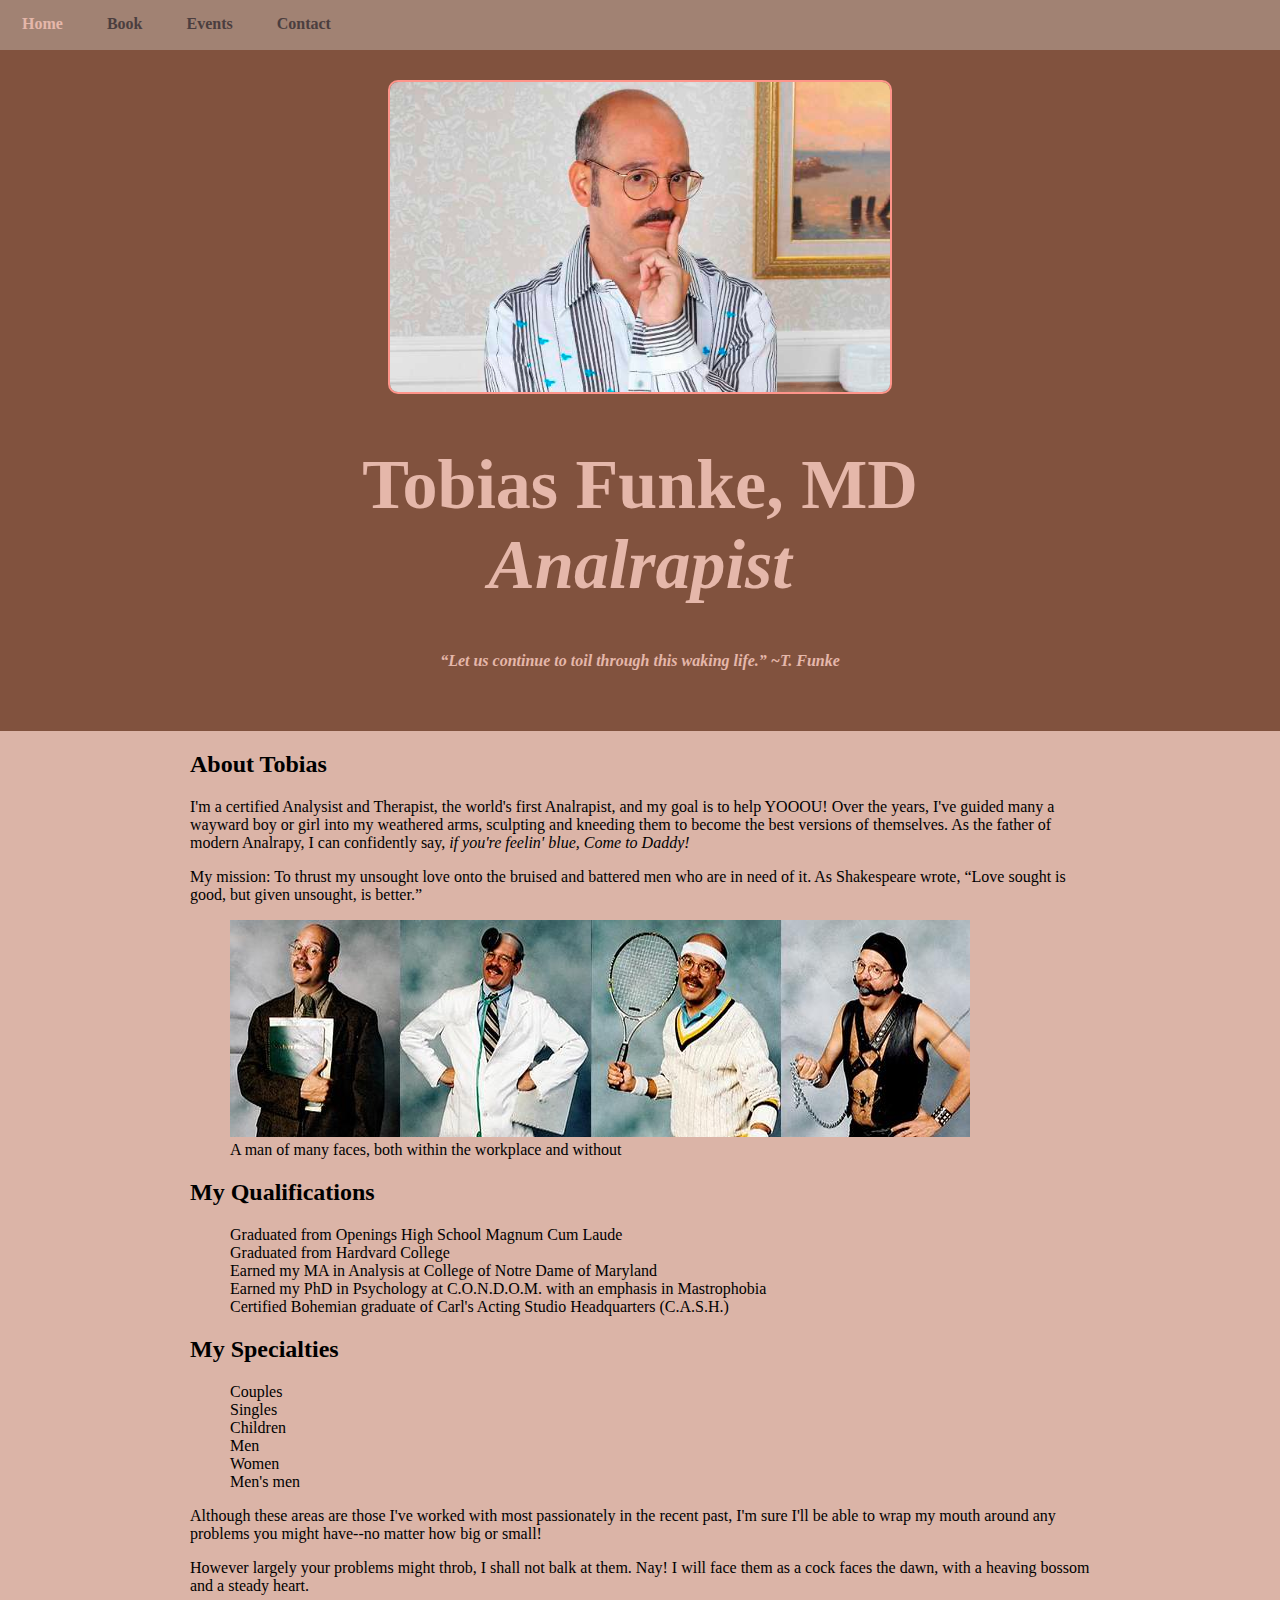
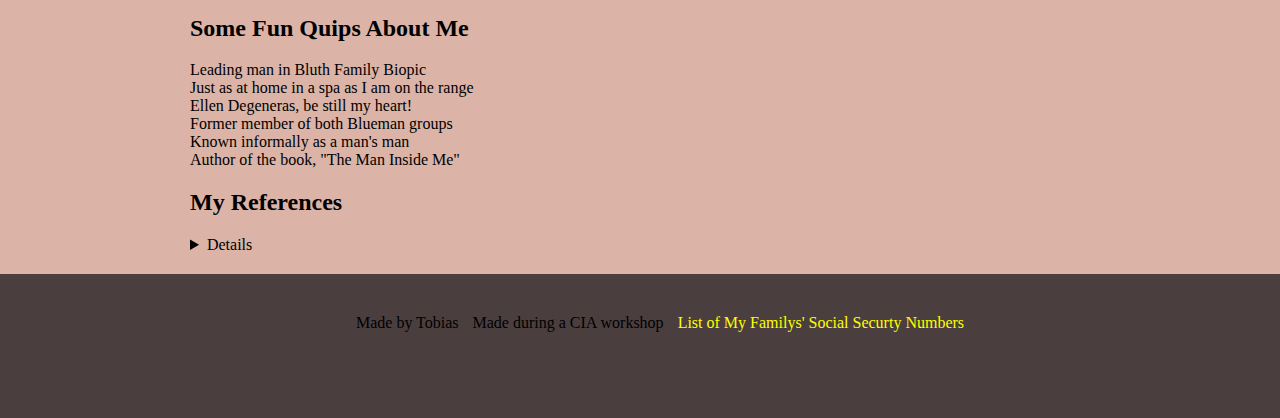
<file: index.html>
<!DOCTYPE html>
<html>

<head>

	<title>Tobias Funke</title>

	<link href = "img/face-cutout.jpg" rel="icon" type="image/gif">

	<link rel="stylesheet" type="text/css" href="css/tobias.css">

</head>

<body>
	
	<div class="wrapper">
		
		<div class="navbar" role="navigation">

			<ul>
				<li><a class="active" href="index.html">Home</a></li>
				<li><a href="book.html">Book</a></li>
				<li><a href="events.html">Events</a></li>
				<li><a href="contact.html">Contact</a></li>
			</ul>
					
		</div>

		<header>

			<img src="img/profile2.jpg">

			<h1>Tobias Funke, MD<br><i>Analrapist</i></h1>

			<h4><q>Let us continue to toil through this waking life.</q> ~T. Funke</h4>

		</header>

		<div class="content">

			<h2>About Tobias</h2>

			<p>I'm a certified Analysist and Therapist, the world's first Analrapist, and my goal is to help YOOOU! Over the years, I've guided many a wayward boy or girl into my weathered arms, sculpting and kneeding them to become the best versions of themselves. As the father of modern Analrapy, I can confidently say, <em>if you're feelin' blue, Come to Daddy!</em></p>

			<p>My mission: To thrust my unsought love onto the bruised and battered men who are in need of it. As Shakespeare wrote, <q>Love sought is good, but given unsought, is better.</q></p>

			<figure>
				<img class="big-image" src="img/big-image.jpg">
				<figcaption>A man of many faces, both within the workplace and without</figcaption>
			</figure>

			<h2>My Qualifications</h2>

			<ol>
				<li>Graduated from Openings High School Magnum Cum Laude</li>
				<li>Graduated from Hardvard College</li>
				<li>Earned my MA in Analysis at College of Notre Dame of Maryland</li>
				<li>Earned my PhD in Psychology at <abbr>C.O.N.D.O.M.</abbr> with an emphasis in Mastrophobia</li>
				<li>Certified Bohemian graduate of Carl's Acting Studio Headquarters <abbr>(C.A.S.H.)</abbr></li>
			</ol>

			<h2>My Specialties</h2>

			<ol>
				<li>Couples</li>
				<li>Singles</li>
				<li>Children</li>
				<li>Men</li>
				<li>Women</li>
				<li>Men's men</li>
			</ol>
				
				

			<p>Although these areas are those I've worked with most passionately in the recent past, I'm sure I'll be able to wrap my mouth around any problems you might have--no matter how big or small!</p>

			<p>However largely your problems might throb, I shall not balk at them. Nay! I will face them as a cock faces the dawn, with a heaving bossom and a steady heart.</p>

			<h2>Some Fun Quips About Me</h2>
				<dl>
					<dt>Leading man in Bluth Family Biopic</dt>
					<dt>Just as at home in a spa as I am on the range</dt>
					<dt>Ellen Degeneras, be still my heart!</dt>
					<dt>Former member of both Blueman groups</dt>
					<dt>Known informally as a man's man</dt>
					<dt>Author of the book, "The Man Inside Me"</dt>
				</dl>

				<h2>My References</h2>

			<details>
			<ul>
				<li><a href="https://i.imgur.com/xNAh0Ug.png" target="_blank" title="Heres a great shot of Michael">Michael</a></li>
				<li><a href="https://vignette.wikia.nocookie.net/arresteddevelopment/images/9/9c/Season_1_Character_Promos_-_George_Michael_Bluth_03.jpeg/revision/latest?cb=20120429230530" target="_blank" title="Here's a juicy snapshot of George Michael">George Michael</li>
				<li><a href="https://i.imgur.com/VP73LRs.png" target="_blank" title="Here's a very feminine picture of Girl Michael">Girl Michael</a></li>
				<li><a href="https://media.giphy.com/media/GSB9ORFWdpiWA/giphy.gif" target="_blank" title="What a mouthful!">Bob Lobla</a></li>
			</ul>
			</details>

		</div>

		<footer>

			<ul>
				<li>Made by Tobias</li>
				<li>Made during a CIA workshop</li>
				<li><a href="https://www.imdb.com/title/tt0515218/" target="_blank" title="I'm not sure why you guys wanted me to put this here, but when in Rome!">List of My Familys' Social Securty Numbers</a></li>
			</ul>

		</footer>

	</div>
</body>
</html>
</file>
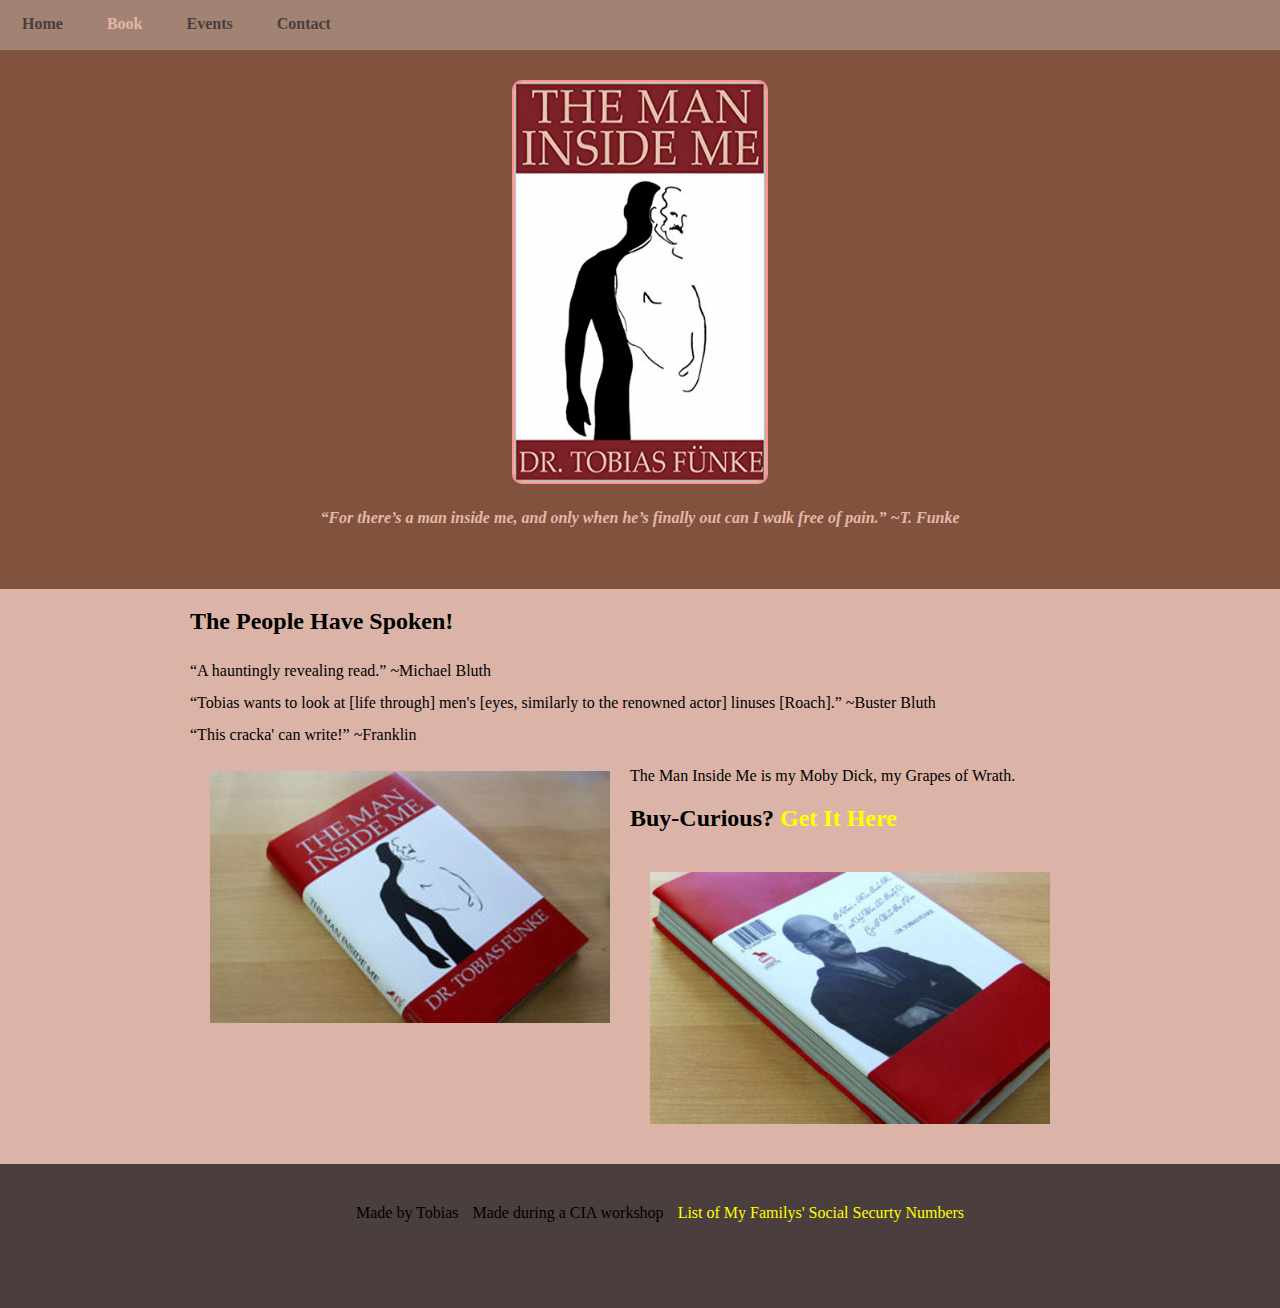
<file: book.html>
<!DOCTYPE html>
<html>
<head>
	<title>Tobias Funke</title>
	<link href = "img/face-cutout.jpg" rel="icon" type="image/gif">
	<link rel="stylesheet" type="text/css" href="css/tobias.css">
</head>
<body>
	
	<div class="wrapper">
		
		<div class="navbar" role="navigation">
			<ul>
				<li><a href="index.html">Home</a></li>
				<li><a class="active" href="book.html">Book</a></li>
				<li><a href="events.html">Events</a></li>
				<li><a href="contact.html">Contact</a></li>
			</ul>	
		</div>

		<header>
			<img class="book-cover" src="img/book-cover.jpg">
			
			<h4><q>For there’s a man inside me, and only when he’s finally out can I walk free of pain.</q> ~T. Funke</h4>
		</header>
	
		<div class="content">
			<h2>The People Have Spoken!</h2>
			<ul id="quotes">
				<li><q>A hauntingly revealing read.</q> ~Michael Bluth</li>
				<li><q>Tobias wants to look at [life through] men's [eyes, similarly to the renowned actor] linuses [Roach].</q> ~Buster Bluth</li>
				<li><q>This cracka' can write!</q> ~Franklin</li>
			</ul>
			
			<img class="book" src="img/book.jpg">
			<p class="book-description">The Man Inside Me is my Moby Dick, my Grapes of Wrath. </p>
			<h2>Buy-Curious? <a href="https://www.amazon.com/Man-Inside-Me-Tobias-F%C3%BCnke-ebook/dp/B01DEEY94G">Get It Here</a></h2> 
			<img class="book" src="img/book-back-cover.jpg">
		</div>

		<footer>
			<ul>
				<li>Made by Tobias</li>
				<li>Made during a CIA workshop</li>
				<li><a href="https://www.imdb.com/title/tt0515218/" target="_blank" title="I'm not sure why you guys wanted me to put this here, but when in Rome!">List of My Familys' Social Securty Numbers</a></li>
			</ul>
		</footer>
	</div>
</body>
</html>
</file>
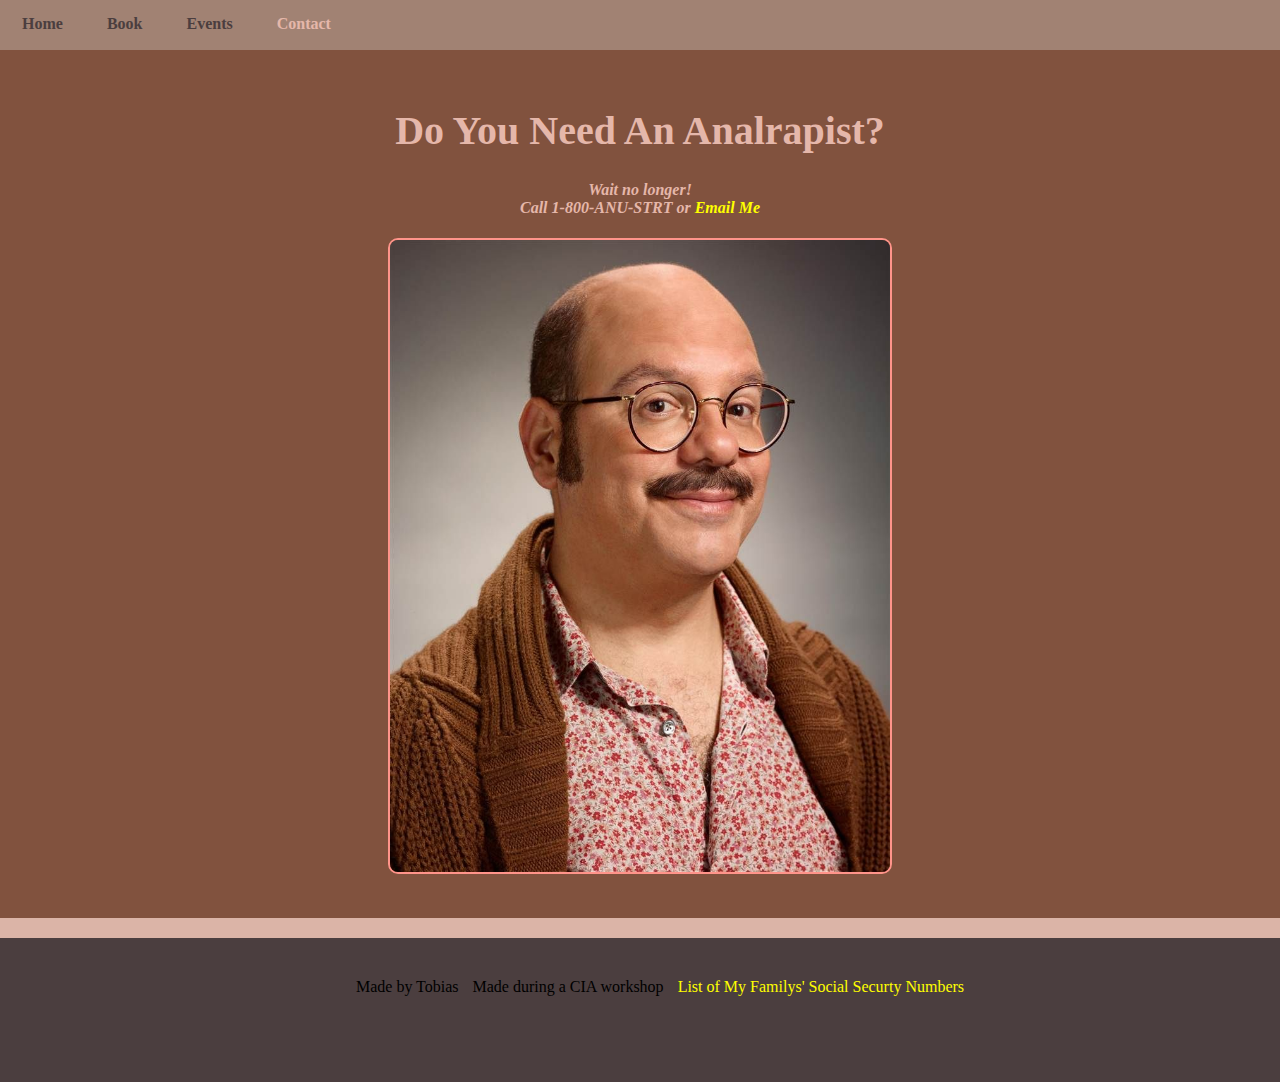
<file: contact.html>
<!DOCTYPE html>
<html>
<head>
	<title>Tobias Funke</title>
	<link href = "img/face-cutout.jpg" rel="icon" type="image/gif">
	<link rel="stylesheet" type="text/css" href="css/tobias.css">
</head>
<body>
	
	<div class="wrapper">
		
		<div class="navbar" role="navigation">
			<ul>
				<li><a href="index.html">Home</a></li>
				<li><a href="book.html">Book</a></li>
				<li><a href="events.html">Events</a></li>
				<li><a class="active" href="contact.html">Contact</a></li>
			</ul>
					
	 	</div>

		<header>
			<h1 id="contact-title-page">Do You Need An Analrapist?</h1>
			<h4 >Wait no longer!<br>Call 1-800-ANU-STRT or <a href="mailto:tfunke@gishpuppy.com" target="_top">Email Me</a></h4>
			<img class="contact-image" src="img/profile1.jpg">

			
		</header>

		<footer>
			<ul>
				<li>Made by Tobias</li>
				<li>Made during a CIA workshop</li>
				<li><a href="https://www.imdb.com/title/tt0515218/" target="_blank" title="I'm not sure why you guys wanted me to put this here, but when in Rome!">List of My Familys' Social Securty Numbers</a></li>
			</ul>
		</footer>

	</div>
</body>
</html>
</file>
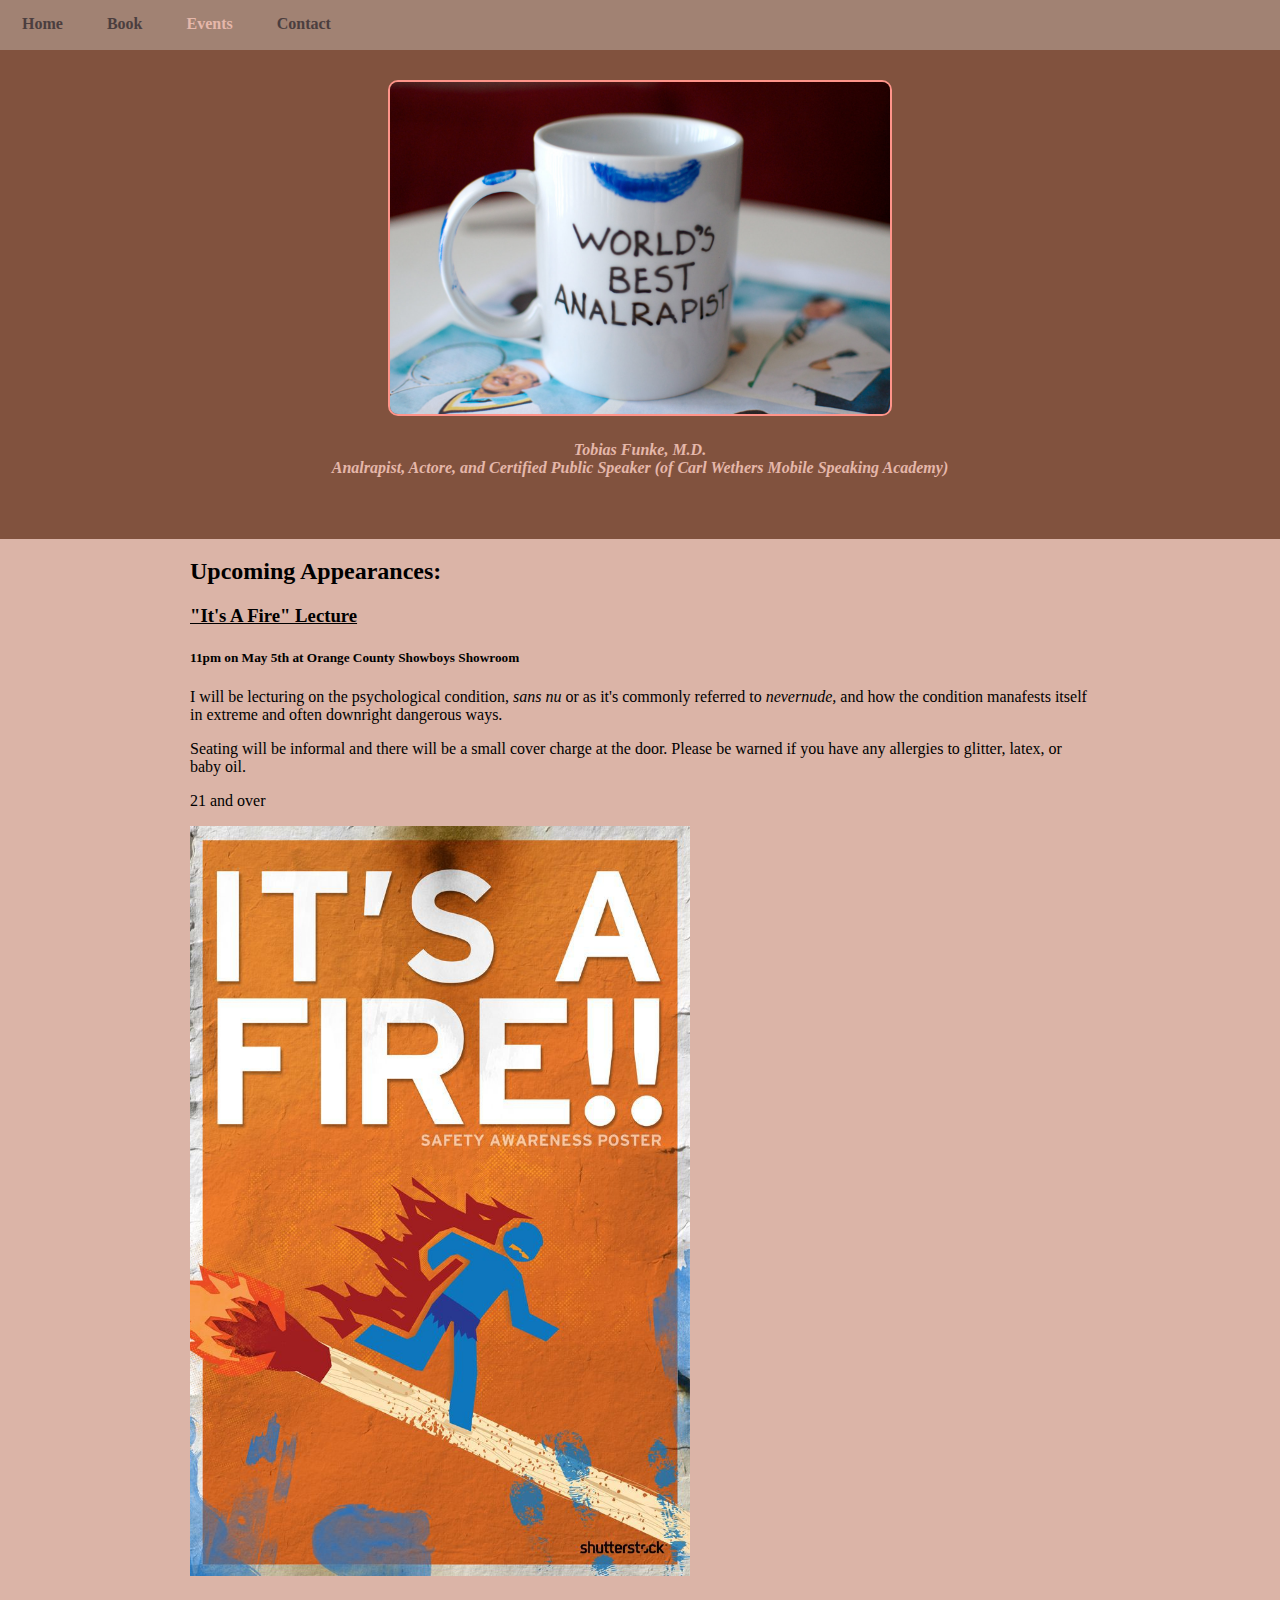
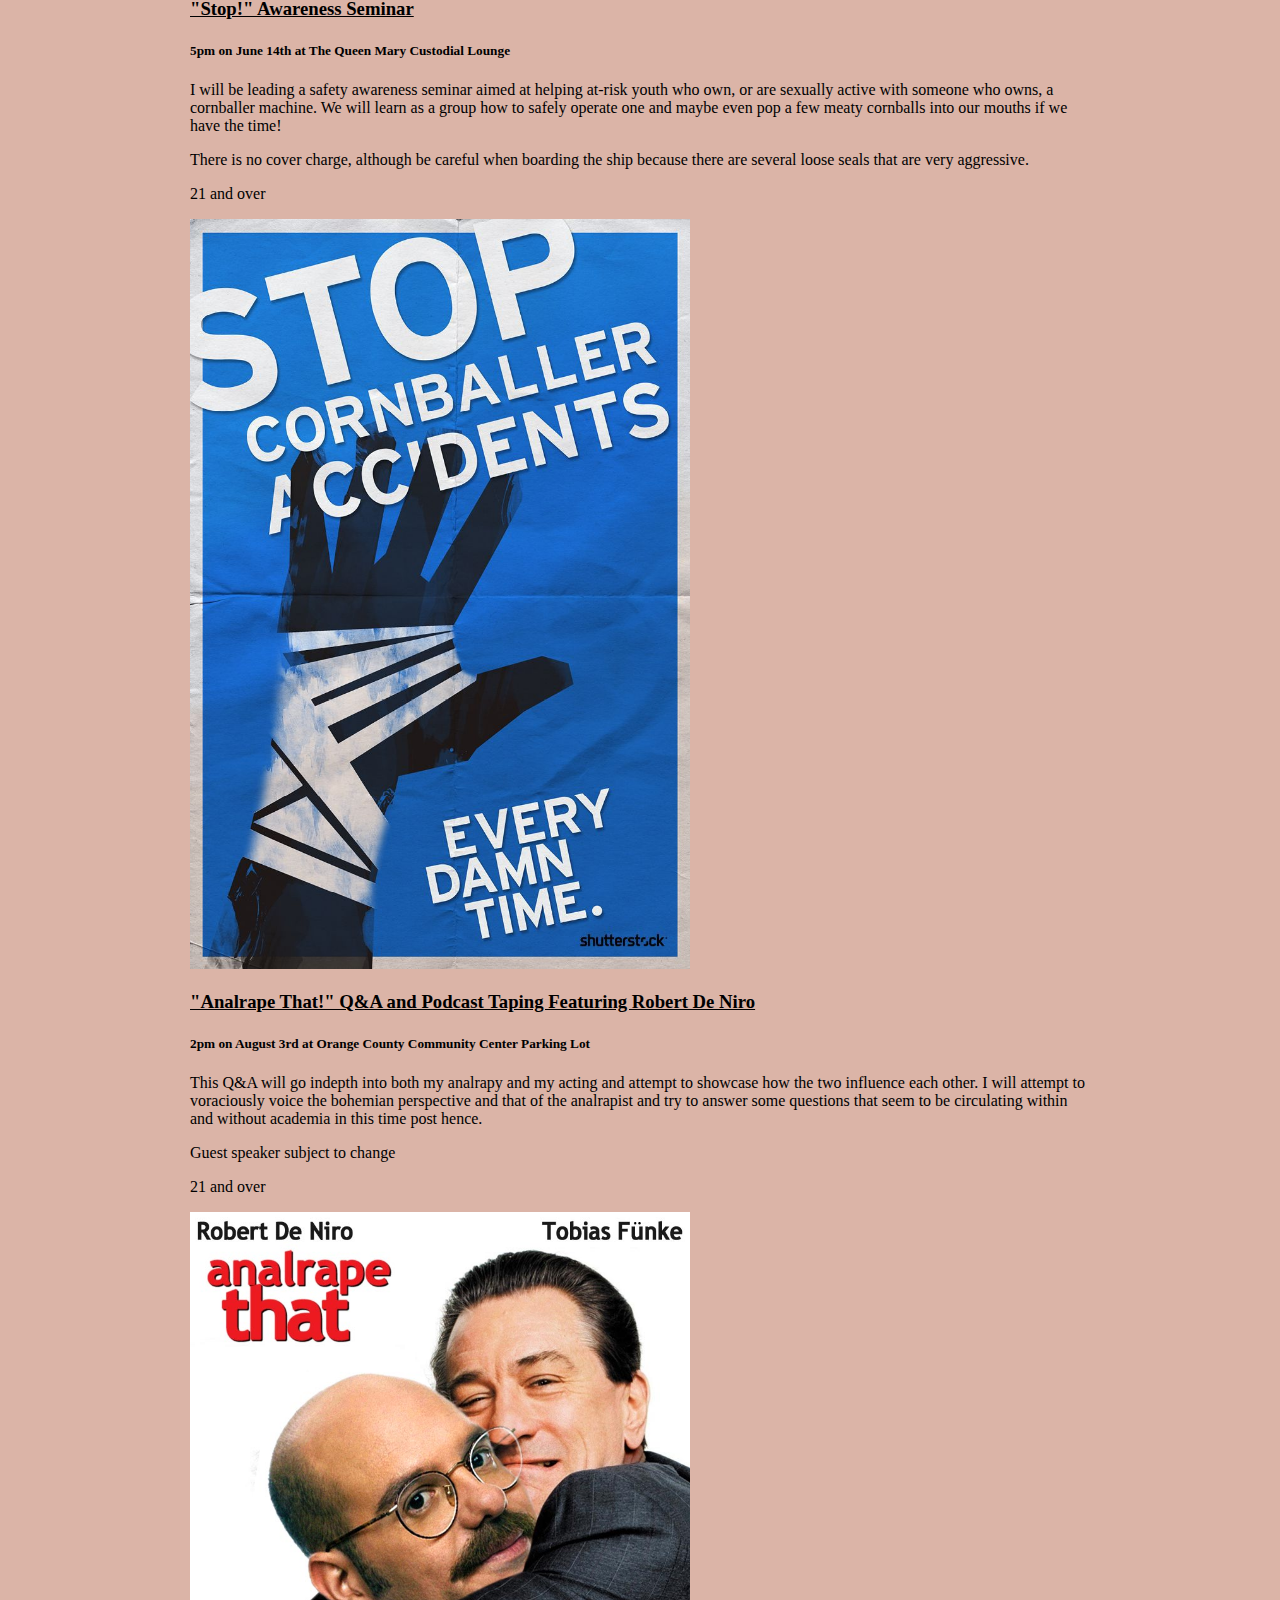
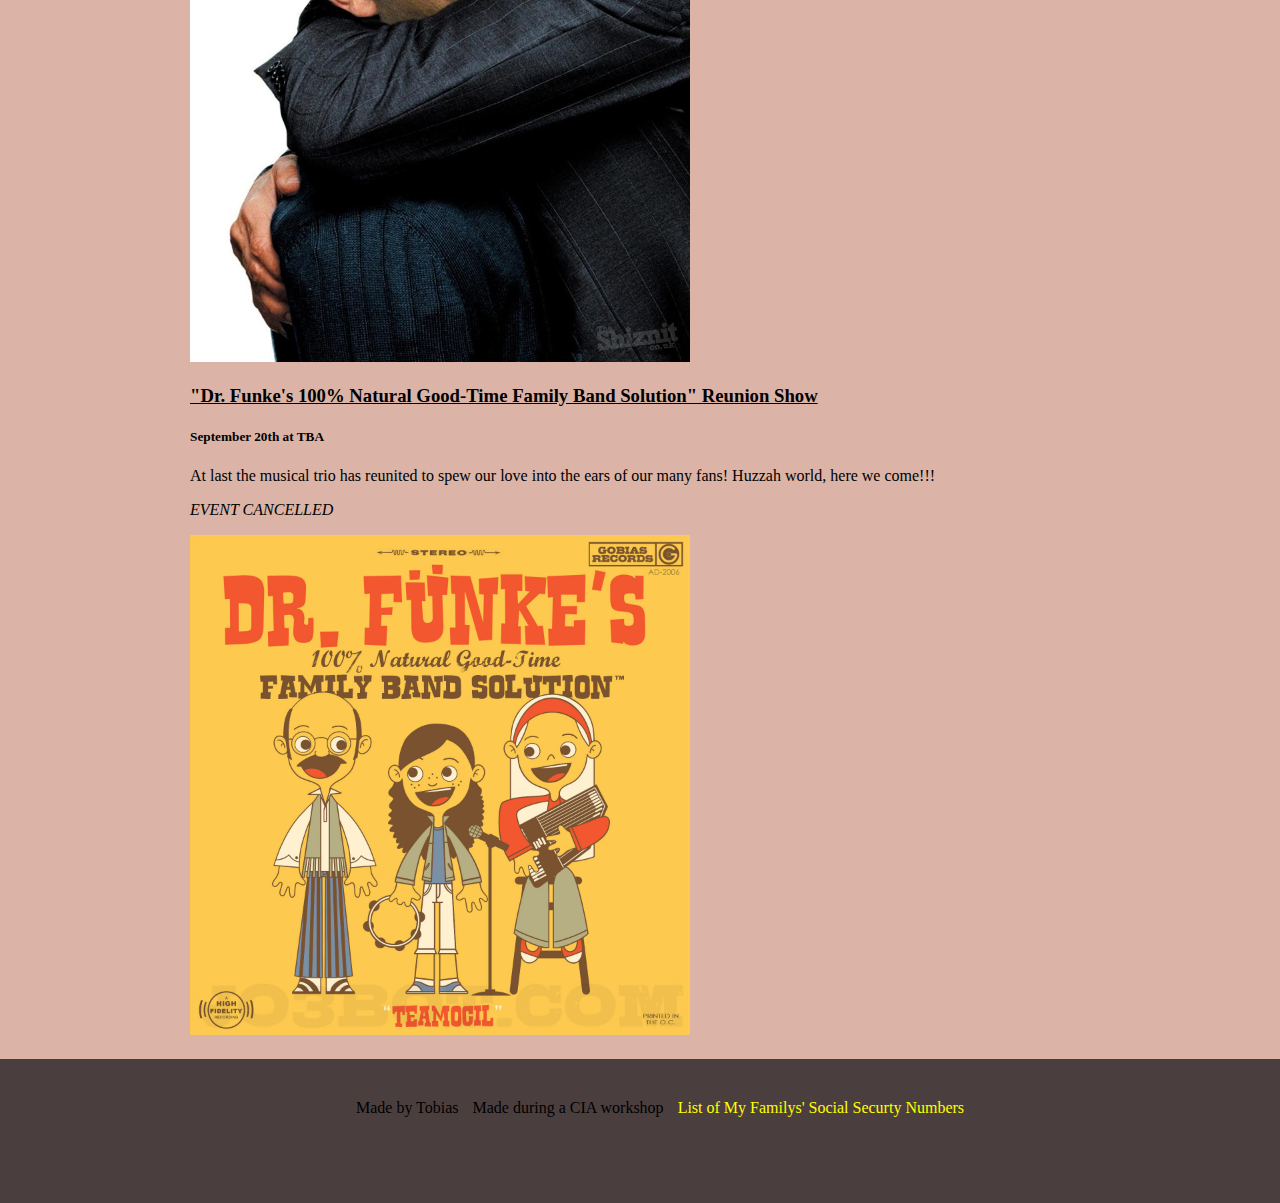
<file: events.html>
<!DOCTYPE html>
<html>
<head>
	<title>Events</title>
	<link href = "img/face-cutout.jpg" rel="icon" type="image/gif">
	<link rel="stylesheet" type="text/css" href="css/tobias.css">
</head>
<body>
	<div class="wrapper">

		<div class="navbar" role="navigation">
			<ul>
				<li><a href="index.html">Home</a></li>
				<li><a href="book.html">Book</a></li>
				<li><a class="active" href="events.html">Events</a></li>
				<li><a href="contact.html">Contact</a></li>
			</ul>
		</div>

		<header>
			<img src="img/mug.jpg">
			<h4>Tobias Funke, M.D. <br>Analrapist, Actore, and Certified Public Speaker (of Carl Wethers Mobile Speaking Academy)</h4>
		</header>
		
		<div class="content">
			<h2>Upcoming Appearances:</h2>

			<div>
				<h3 class="event">"It's A Fire" Lecture</h3>
				<h5>11pm on May 5th at Orange County Showboys Showroom</h5>
				<p>I will be lecturing on the psychological condition, <i>sans nu</i> or as it's commonly referred to <i>nevernude,</i> and how the condition manafests itself in extreme and often downright dangerous ways.</p>
				<p>Seating will be informal and there will be a small cover charge at the door. Please be warned if you have any allergies to glitter, latex, or baby oil.</p>
				<p>21 and over</p>
				<img class="event-image" src="img/fire.jpg" alt="It's A Fire">
			</div>

			<div>
				<h3 class="event">"Stop!" Awareness Seminar</h3>
				<h5>5pm on June 14th at The Queen Mary Custodial Lounge</h5>
				<p>I will be leading a safety awareness seminar aimed at helping at-risk youth who own, or are sexually active with someone who owns, a cornballer machine. We will learn as a group how to safely operate one and maybe even pop a few meaty cornballs into our mouths if we have the time!</p>
				<p>There is no cover charge, although be careful when boarding the ship because there are several loose seals that are very aggressive.</p>
				<p>21 and over</p>
				<img class="event-image" src="img/cornballer.jpg" alt="Stop!">
				
			</div>

			<div>
				<h3 class="event">"Analrape That!" Q&A and Podcast Taping Featuring Robert De Niro</h3>
				<h5>2pm on August 3rd at Orange County Community Center Parking Lot</h5>
				<p>This Q&A will go indepth into both my analrapy and my acting and attempt to showcase how the two influence each other. I will attempt to voraciously voice the bohemian perspective and that of the analrapist and try to answer some questions that seem to be circulating within and without academia in this time post hence.</p>
				<p>Guest speaker subject to change</p>
				<p>21 and over</p>
				<img class="event-image" src="img/analrape.jpg" alt="Analrape That!">
			</div>
			
			<div>
				<h3 class="event">"Dr. Funke's 100% Natural Good-Time Family Band Solution" Reunion Show</h3>
				<h5>September 20th at TBA</h5>
				<p>At last the musical trio has reunited to spew our love into the ears of our many fans! Huzzah world, here we come!!!</p>
				<p><em>EVENT CANCELLED</em></p>
				<img class="event-image" src="img/band.jpg" alt="Dr. Funke's 100% Natural Good-Time Family Band Solution">
				
			</div>
		</div>

		<footer>
			<ul>
				<li>Made by Tobias</li>
				<li>Made during a CIA workshop</li>
				<li><a href="https://www.imdb.com/title/tt0515218/" target="_blank" title="I'm not sure why you guys wanted me to put this here, but when in Rome!">List of My Familys' Social Securty Numbers</a></li>
			</ul>
		</footer>
	</div>

</body>
</html>
</file>
<file: css/tobias.css>
/* navigation bar */
.navbar{
	overflow: hidden;
	size: 20px;  
	position: absolute;
	top: 0;
	width: 100%; /*means it will be full width*/
	height: 50px; 
	background: #A18273; 

}
.navbar ul{
	list-style: none;
	width: 800px; 
	margin: 0 auto;
	padding: 0; 
	float: left;
}
.navbar li{
	float: left;
	padding: 1px;
}
.navbar li a{
	display: block;
	float: left;
	margin: 0 5px; 
	color: #4B3E3F; 
	display: block;
	text-align: center;
	padding: 14px 16px; 
	text-decoration: none;
	font-weight: bold;	
}

.navbar li a.active{
	color: #E5B7AA;
	background-color: #green;
}
.navbar li a:hover{
	color: white; 
	background: #4B3E3F; 
}

html, body {
	font-family: times; 
	margin: 0; 
	margin-top: 20px; 	
	background-color: #DBB4A7;
}
header{
	background-color: #81523E;
	padding: 40px 20px;
	text-align: center;

}
header img{
	border-radius: 10px;
    width: 500px;
    border: 2px solid #ff948a;

}
h1 {
	font-size: 70px;
	color: #E5B7AA; 
}
h4{
	font-style: italic;
	color: #E5B7AA; 
}
.content{
	max-width: 900px; 
	margin: 0 auto; 
	padding: 0 20px; 
}
p.caption{
	font-size: 16px;
	color: lightgrey;
	font-style: italic;
}
ol{
	list-style: none;
}
ul{
	list-style: none;
	padding: 0;
	margin: 0; 
}
a{
	text-decoration: none; 
	color: yellow; 
}
footer{
	margin-top: 20px; 
	padding: 40px 20px; 
	background-color: #4B3E3F; 
	display: inline-block;
	bottom: 0px;
	height: 4em; 
	width: 100%
}
footer ul{
	text-align: center;
}
footer ul li{
	display: inline-block;
	margin: 0 5px; 
}


/*specifc css for "Home" page */
img.big-image{
	max-width: 100%;
}


/*specifc css for "Book" page */
img.book-cover{
	height: 400px;
	width: auto; 
}
img.book{
	float: left;
	padding: 20px;
	width: 400px;
}
#quotes{
	line-height: 2em;
}

/*specifc css for "Contact" page */
img.contact-image{
	width: 50%
	position: relative;

}
#contact-title-page{
	color: #E5B7AA;
	font-size: 30pt;
}

/*specifc css for "Events" page */
.event{
	text-decoration: underline;
}

img.event-image{
	width: 500px;
}
</file>
